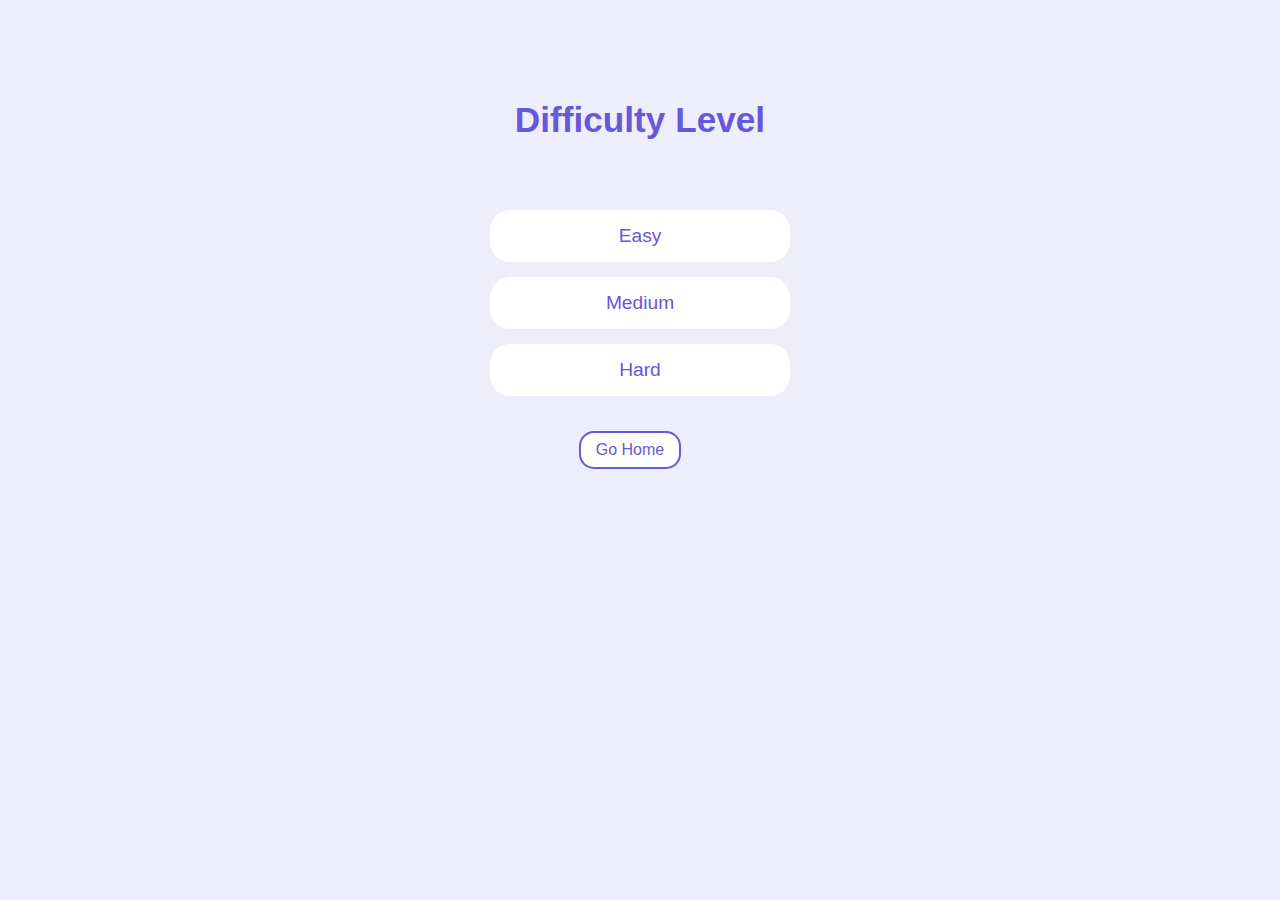
<file: difficulty.html>
<!DOCTYPE html>
<html lang="en">

<head>
    <meta charset="UTF-8">
    <meta name="viewport" content="width=device-width, initial-scale=1.0">
    <link rel="stylesheet" href="./css/global.css">
    <link rel="stylesheet" href="./css/difficulty.css">
    <title>Difficulty Level</title>
</head>

<body>

    <h3>Difficulty Level</h3>
    <button>Easy</button>
    <button>Medium</button>
    <button>Hard</button>
    <a href="/">Go Home</a>
    <script src="./js/difficulty.js"></script>
</body>

</html>
</file>
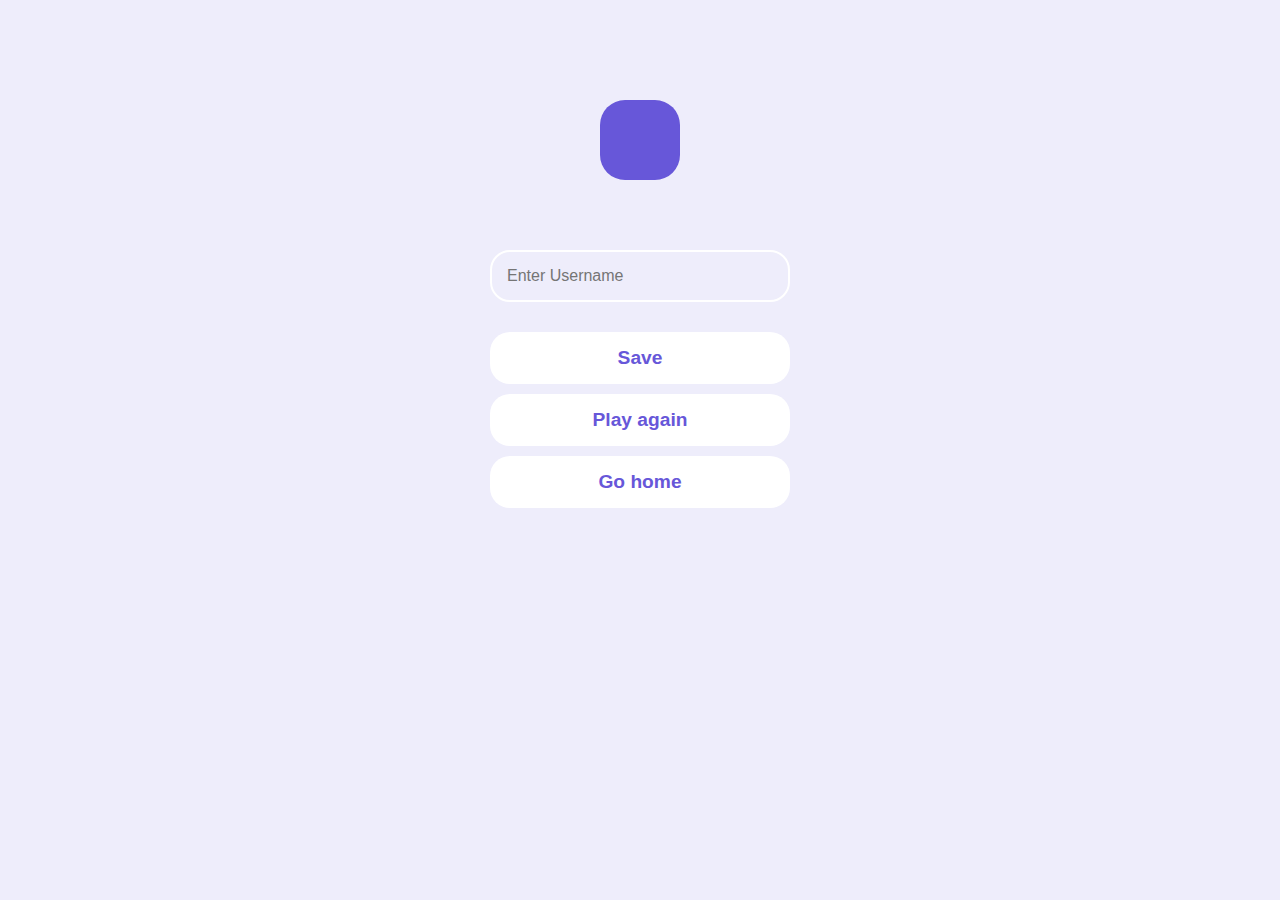
<file: end.html>
<!DOCTYPE html>
<html lang="en">

<head>
    <meta charset="UTF-8">
    <meta name="viewport" content="width=device-width, initial-scale=1.0">
    <link rel="stylesheet" href="./css/global.css">
    <link rel="stylesheet" href="./css/end.css">

    <title>End</title>
</head>

<body>
    <p></p>
    <input type="text" placeholder="Enter Username">
    <button>Save</button>
    <a href="/game.html">Play again</a>
    <a href="/">Go home</a>

    <script src="./js/end.js"></script>
</body>

</html>
</file>
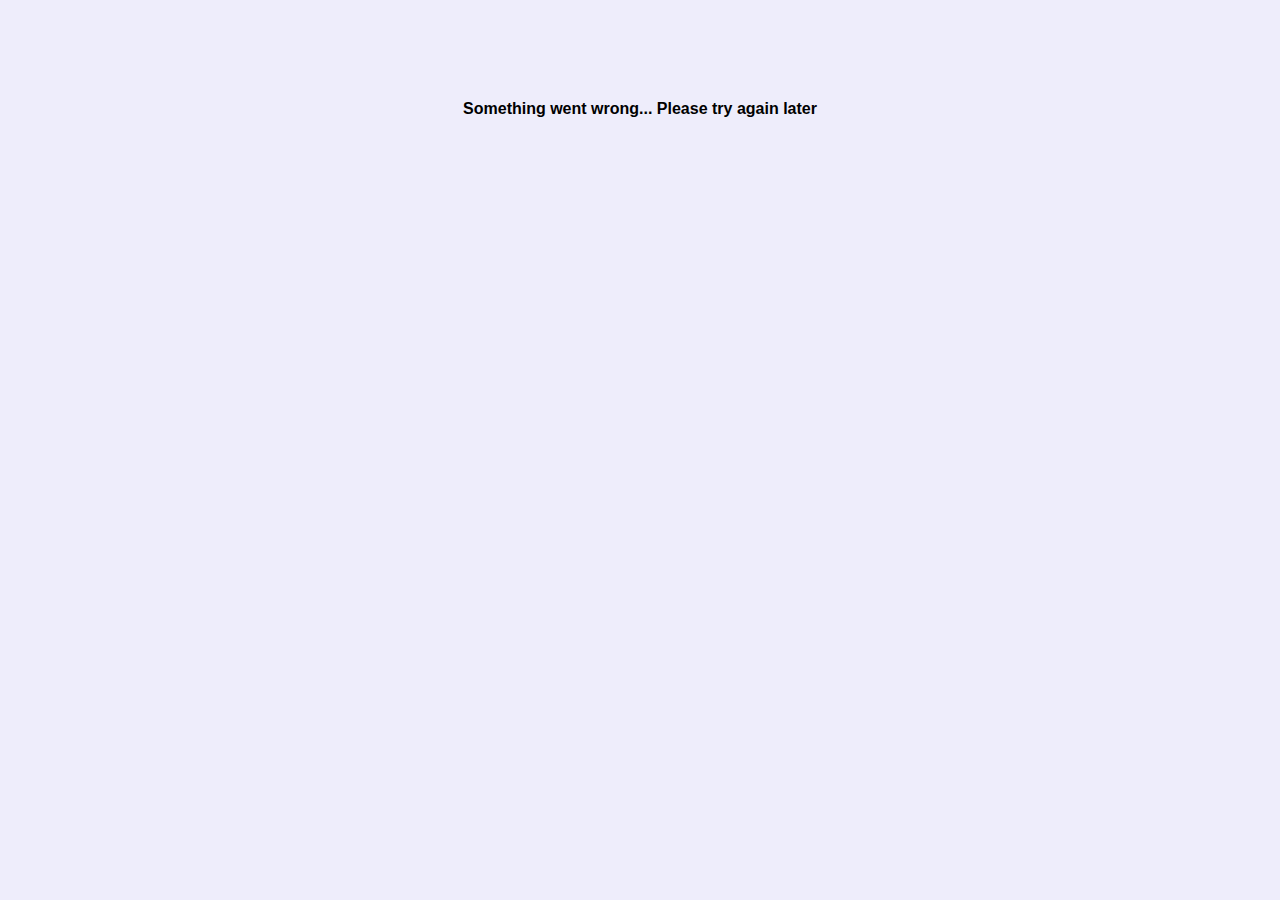
<file: game.html>
<!DOCTYPE html>
<html lang="en">

<head>
    <meta charset="UTF-8">
    <meta name="viewport" content="width=device-width, initial-scale=1.0">
    <link rel="stylesheet" href="./css/global.css">
    <link rel="stylesheet" href="./css/game.css">

    <title>Play</title>
</head>

<body>

    <span id="loader"></span>
    <h4 id="error">Something went wrong... Please try again later</h4>
    <div id="container">
        <div class="header">
            <div>
                <p>Question No:</p>
                <span id="question-number">1</span>
            </div>
            <div>
                <p>Score:</p>
                <span id="score">0</span>
            </div>
        </div>
        <div id="question-box">
            <h3 id="question-text">Question Text</h3>
            <button class="answer-text"></button>
            <button class="answer-text"></button>
            <button class="answer-text"></button>
            <button class="answer-text"></button>
        </div>
        <button id="finish-button">Finish</button>
        <button id="next-button">Next</button>
    </div>
    <script src="./js/game.js" type="module"></script>
    <script src="./js/helper.js" type="module"></script>
</body>

</html>
</file>
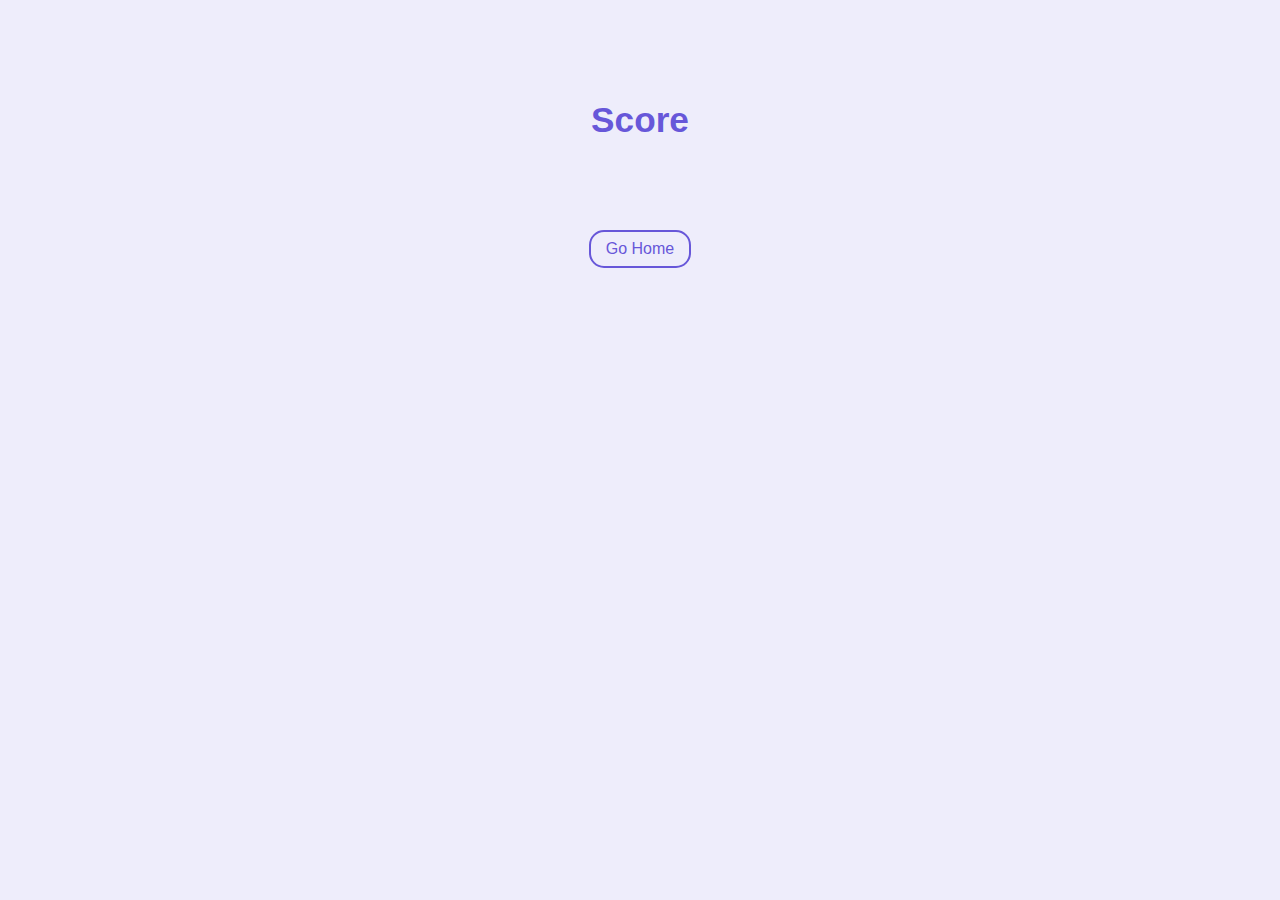
<file: scores.html>
<!DOCTYPE html>
<html lang="en">

<head>
    <meta charset="UTF-8">
    <meta name="viewport" content="width=device-width, initial-scale=1.0">
    <link rel="stylesheet" href="./css/global.css">
    <link rel="stylesheet" href="./css/scores.css">
    <title>High Score</title>
</head>

<body>
    <h3>Score</h3>
    <ol>
    </ol>
    <a href="./">Go Home</a>

    <script src="./js/scores.js"></script>
</body>

</html>
</file>
<file: css/global.css>
* {
    padding: 0;
    margin: 0;
    box-sizing: border-box;
    font-family: Arial, Helvetica, sans-serif;
}

body {
    max-width: 1000px;
    margin: auto;
    background-color: #eeedfb;
    display: flex;
    flex-direction: column;
    align-items: center;
    padding-top: 100px;
}
</file>
<file: css/difficulty.css>
h3 {
    font-size: 2.2rem;
    color: #6757d9;
    margin-bottom: 70px;
}

button {
    background-color: #fff;
    border: none;
    border-radius: 20px;
    width: 300px;
    padding: 15px;
    margin-bottom: 15px;
    font-size: 1.2rem;
    text-align: center;
    text-decoration: none;
    color: #6757d9;
    cursor: pointer;
    transition: all .3s ease-in;
}

button:hover {
    background-color: #6757d9;
    color: #fff;
}

a {
    color: #6757d9;
    font-size: 1rem;
    background-color: #fff;
    border: 2px solid #6757d9;
    border-radius: 15px;
    padding: 8px 15px;
    margin: 20px 20px 0 0;
    cursor: pointer;
    text-decoration: none;
    transition: all .3s ease-in;

}

a:hover {
    background-color: #6757d9;
    color: #fff;
}
</file>
<file: css/end.css>
p {
    font-size: 3rem;
    font-weight: 600;
    background-color: #6757d9;
    color: #fff;
    width: 80px;
    height: 80px;
    line-height: 80px;
    text-align: center;
    border-radius: 25px;
    margin-bottom: 70px;
}


input {
    border: 2px solid #fff;
    background-color: #eeedfb;
    border-radius: 20px;
    padding: 15px;
    width: 300px;
    font-size: 1rem;
    margin-bottom: 30px;
    transition: all .3s ease-in;
}

input:focus {
    border-color: #6757d9;
    outline: none;
}

button,
a {
    background-color: #fff;
    border: none;
    font-weight: 600;
    border-radius: 20px;
    padding: 15px;
    width: 300px;
    font-size: 1.2rem;
    margin-bottom: 10px;
    text-align: center;
    text-decoration: none;
    transition: all .3s ease-in;
    color: #6757d9;
    cursor: pointer;
}

button:hover,
a:hover {
    background-color: #6757d9;
    color: #fff;
}
</file>
<file: css/game.css>
#loader {
    width: 100px;
    height: 100px;
    border: 7px solid #6757d9;
    border-bottom-color: transparent;
    border-top-color: transparent;
    border-radius: 50%;
    display: inline-block;
    animation: rotation 1.5s linear infinite;
}

@keyframes rotation {
    0% {
        transform: rotate(0deg);
    }

    100% {
        transform: rotate(360deg);
    }
}

#container {
    display: none;
    width: 700px;
}

.header {
    display: flex;
    justify-content: space-between;
    margin-bottom: 50px;
}

.header div {
    display: flex;
    align-items: center;
}

.header p {
    color: #6757d9;
    font-size: 1.5rem;
    margin-right: 10px;
    font-size: 1.5rem;
    font-weight: 600;
}

.header span {
    display: inline-block;
    background-color: #fff;
    width: 25px;
    height: 25px;
    line-height: 25px;
    text-align: center;
    font-weight: 600;
    font-size: 1.2rem;
    color: #6757d9;
    border-radius: 4px;
}

#question-box {
    display: flex;
    flex-direction: column;
}

h3 {
    background-color: #6757d9;
    color: #fff;
    padding: 20px;
    border-radius: 20px;
    margin: 60px 0 30px;
}

.answer-text {
    background-color: #fff;
    border: none;
    margin-bottom: 10px;
    font-size: 1.1rem;
    padding: 10px 20px;
    border-radius: 15px;
    cursor: pointer;
    transition: all .3s ease-in;
    text-align: left;
    border: 2px solid #fff;
}

.answer-text:hover {
    background-color: #eeedfb;
    border: 2px solid #fff;
}

#next-button,
#finish-button {
    color: #6757d9;
    font-size: 1rem;
    background-color: #eeedfb;
    border: 2px solid #6757d9;
    border-radius: 15px;
    padding: 8px 15px;
    cursor: pointer;
    transition: all .3s ease-in;
    margin: 20px 20px 0 0;
}

#next-button:hover,
#finish-button:hover {
    background-color: #6757d9;
    color: #fff;
}

.correct {
    background-color: #5bd7bc;
}

.incorrect {
    background-color: #fe6681;
}

.correct:hover {
    background-color: #5bd7bc;
}

.incorrect:hover {
    background-color: #fe6681;
}

#error {
    display: none;
}
</file>
<file: css/scores.css>
h3 {
    font-size: 2.2rem;
    color: #6757d9;
    margin-bottom: 70px;
}

li {
    list-style: none;
    font-size: 1.2rem;
    background-color: #fff;
    padding: 15px;
    border-radius: 20px;
    width: 500px;
    margin-bottom: 15px;
    display: flex;
    justify-content: space-between;
    align-items: center;
}

li span:first-child {
    background-color: #6757d9;
    color: #fff;
    width: 35px;
    height: 35px;
    line-height: 35px;
    text-align: center;
    border-radius: 12px;
}

li p {
    width: 100%;
    padding-left: 20px;
    font-size: 1.3rem;
    color: rgb(86, 86, 86);

}

li span:last-child {
    background-color: #eeedfb;
    color: #6757d9;
    width: 35px;
    height: 35px;
    line-height: 35px;
    text-align: center;
    font-size: 1.2rem;
    border-radius: 12px;
}

a {
    color: #6757d9;
    font-size: 1rem;
    background-color: #eeedfb;
    border: 2px solid #6757d9;
    border-radius: 15px;
    padding: 8px 15px;
    cursor: pointer;
    transition: all .3s ease-in;
    margin: 20px;
    text-decoration: none;
}

a:hover {
    background-color: #6757d9;
    color: #fff;
}
</file>
